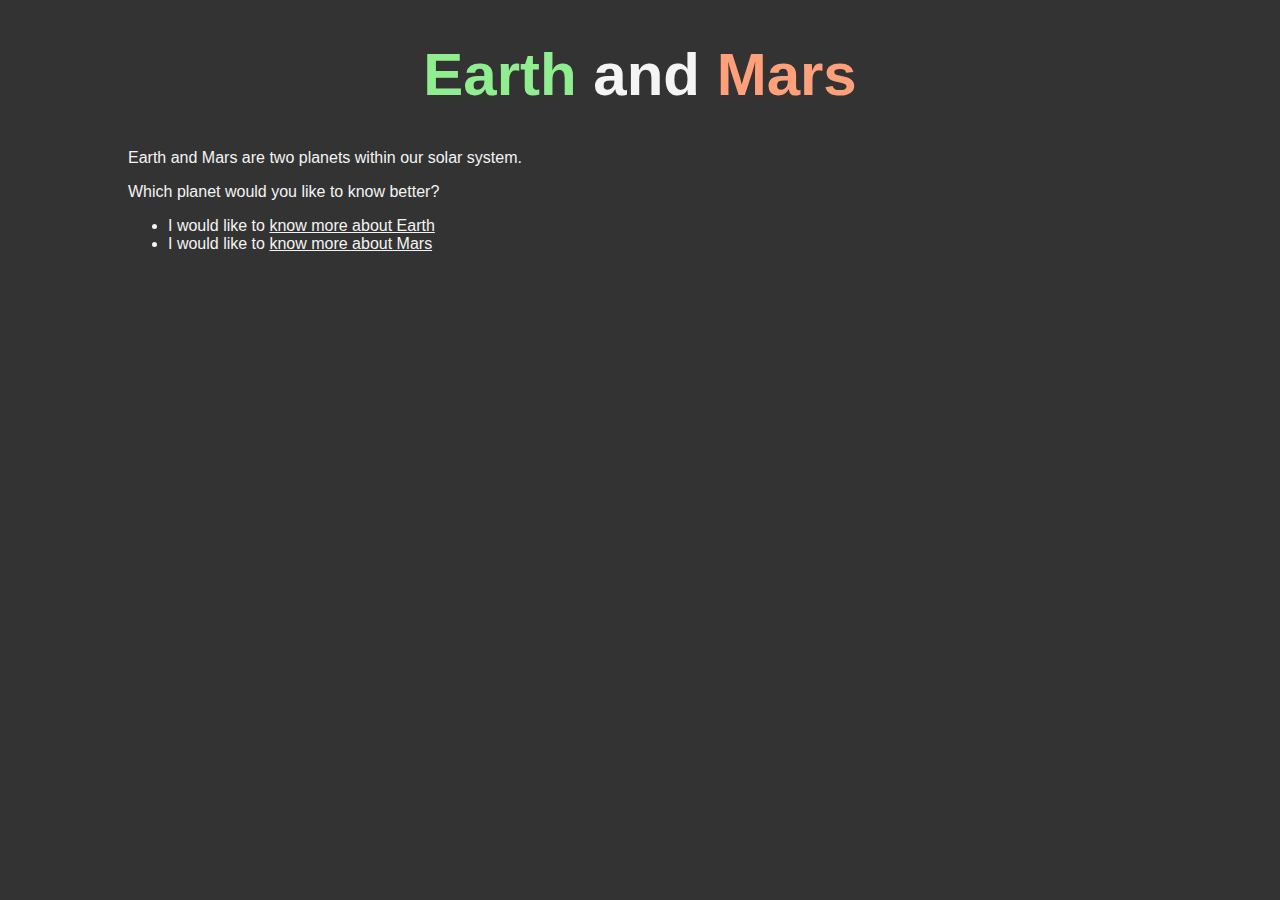
<file: index.html>
<!DOCTYPE html>
<html lang="en">
<head>
    <meta charset="UTF-8">
    <meta http-equiv="X-UA-Compatible" content="IE=edge">
    <meta name="viewport" content="width=device-width, initial-scale=1.0">
    <title>Home</title>
    <link rel="stylesheet" href="style.css">
</head>
<body>
<div class="container">
    <h1><span class="earth-title">Earth</span> and <span class="mars-title">Mars</span></h1>

    <p>
        Earth and Mars are two planets within our solar system.
    </p>

    <p>
        Which planet would you like to know better?
    </p>
    <ul>
        <li>
            I would like to
            <a href="./earth.html">know more about Earth</a>
        </li>
        <li>
            I would like to
            <a href="./mars.html">know more about Mars</a>
        </li>
    </ul>
</div>
</body>
</html>
</file>
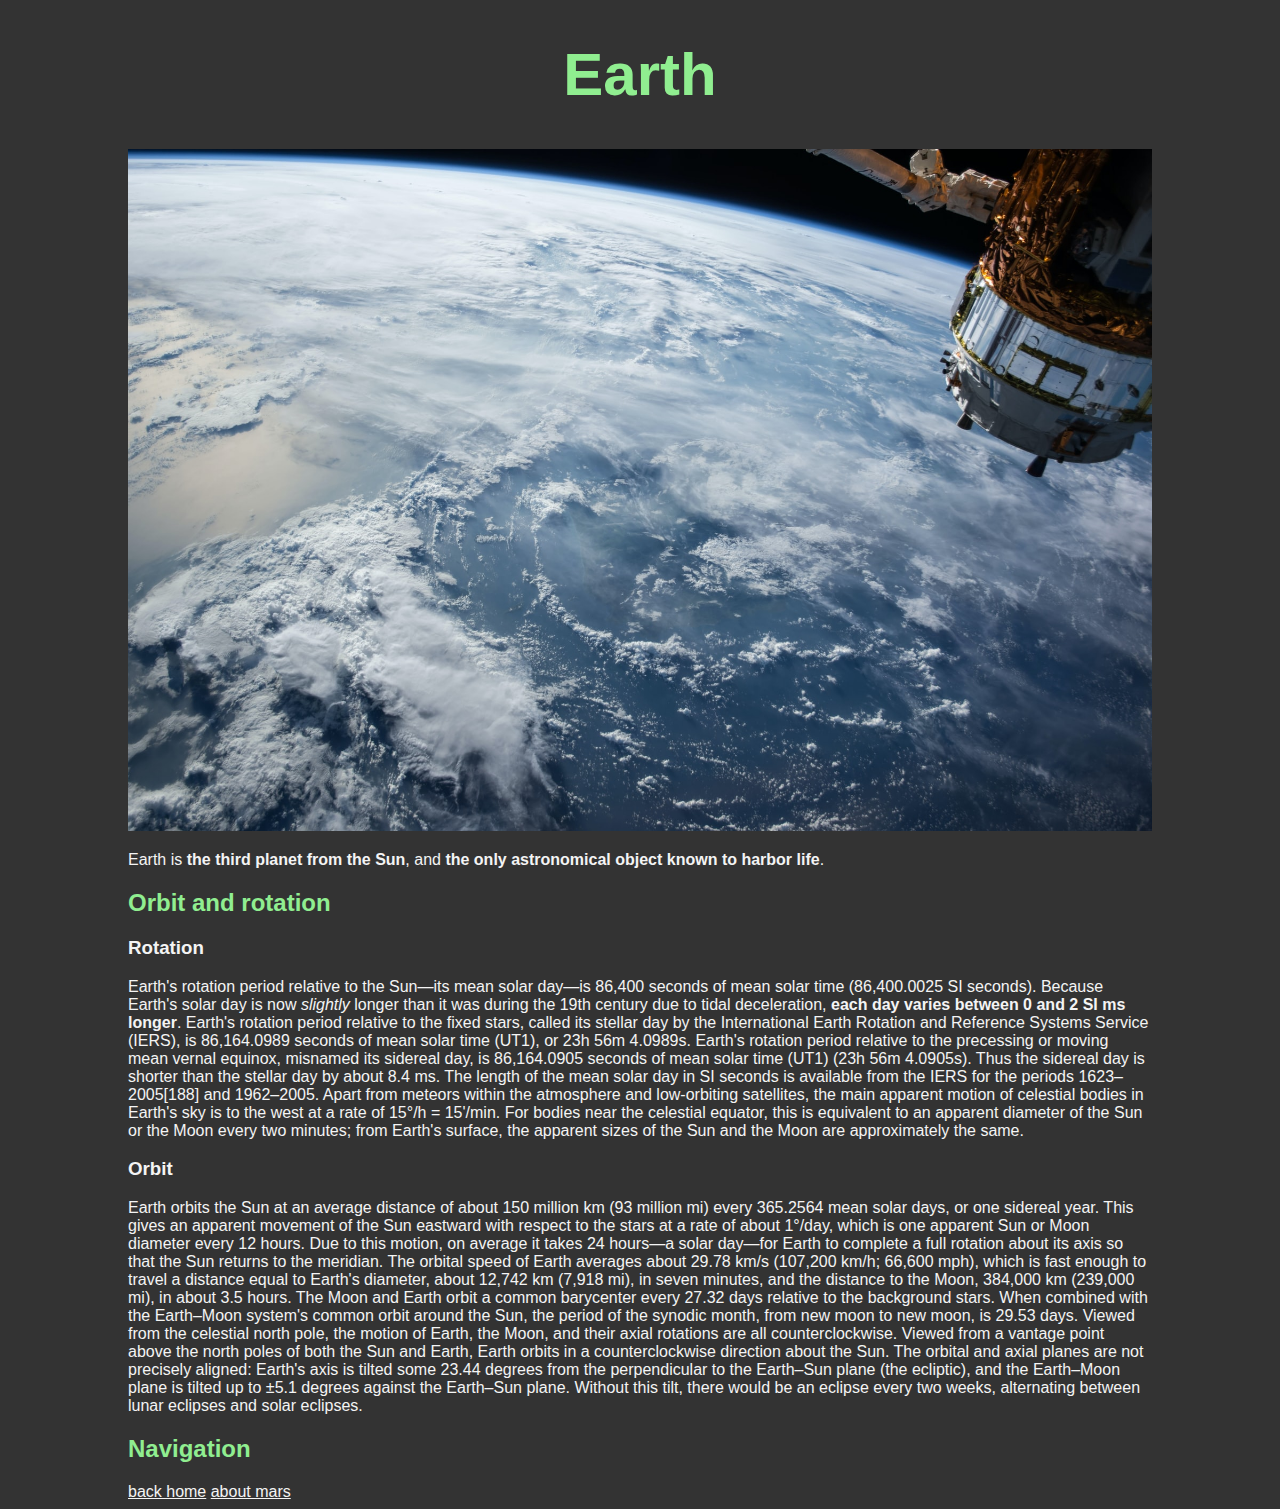
<file: earth.html>
<!DOCTYPE html>
<html lang="en">
<head>
    <meta charset="UTF-8">
    <meta http-equiv="X-UA-Compatible" content="IE=edge">
    <meta name="viewport" content="width=device-width, initial-scale=1.0">
    <title>Home</title>
    <link rel="stylesheet" href="style.css">
</head>
<body>
<div class="container">
    <h1 class="earth-title">Earth</h1>
    <img src="./images/earth.jpg" alt="Earth the 3rd planet from the Sun">
    <p>
        Earth is <strong>the third planet from the Sun</strong>, and <strong>the only astronomical object known to harbor life</strong>. 
    </p>

    <h2 class="earth-title">Orbit and rotation</h2>

    <h3>    Rotation    </h3>

    <p>
        Earth's rotation period relative to the Sun—its mean solar day—is 86,400 seconds of mean solar time (86,400.0025 SI seconds). 
        Because Earth's solar day is now <em>slightly</em> longer than it was during the 19th century due to tidal deceleration, <strong>each day varies between 0 and 2 SI ms longer</strong>.

        Earth's rotation period relative to the fixed stars, called its stellar day by the International Earth Rotation and Reference Systems Service (IERS), is 86,164.0989 seconds of mean solar time (UT1), or 23h 56m 4.0989s. 
        Earth's rotation period relative to the precessing or moving mean vernal equinox, misnamed its sidereal day, is 86,164.0905 seconds of mean solar time (UT1) (23h 56m 4.0905s). Thus the sidereal day is shorter than the stellar day by about 8.4 ms.
        The length of the mean solar day in SI seconds is available from the IERS for the periods 1623–2005[188] and 1962–2005.

        Apart from meteors within the atmosphere and low-orbiting satellites, the main apparent motion of celestial bodies in Earth's sky is to the west at a rate of 15°/h = 15'/min. 
        For bodies near the celestial equator, this is equivalent to an apparent diameter of the Sun or the Moon every two minutes; from Earth's surface, the apparent sizes of the Sun and the Moon are approximately the same.

    </p>

    <h3>Orbit</h3>

    <p>
        Earth orbits the Sun at an average distance of about 150 million km (93 million mi) every 365.2564 mean solar days, or one sidereal year. 
        This gives an apparent movement of the Sun eastward with respect to the stars at a rate of about 1°/day, which is one apparent Sun or Moon diameter every 12 hours. 
        Due to this motion, on average it takes 24 hours—a solar day—for Earth to complete a full rotation about its axis so that the Sun returns to the meridian. The orbital speed of Earth averages about 29.78 km/s (107,200 km/h; 66,600 mph), which is fast enough to travel a distance equal to Earth's diameter, about 12,742 km (7,918 mi), in seven minutes, and the distance to the Moon, 384,000 km (239,000 mi), in about 3.5 hours.

        The Moon and Earth orbit a common barycenter every 27.32 days relative to the background stars. 
        When combined with the Earth–Moon system's common orbit around the Sun, the period of the synodic month, from new moon to new moon, is 29.53 days. Viewed from the celestial north pole, the motion of Earth, the Moon, and their axial rotations are all counterclockwise. 
        Viewed from a vantage point above the north poles of both the Sun and Earth, Earth orbits in a counterclockwise direction about the Sun. The orbital and axial planes are not precisely aligned: Earth's axis is tilted some 23.44 degrees from the perpendicular to the Earth–Sun plane (the ecliptic), and the Earth–Moon plane is tilted up to ±5.1 degrees against the Earth–Sun plane. Without this tilt, there would be an eclipse every two weeks, alternating between lunar eclipses and solar eclipses.

    </p>

    <h2 class="earth-title">Navigation</h2>

    <a href="./index.html">back home</a>
    <a href="./mars.html">about mars</a>
</div>
</body>
</html>
</file>
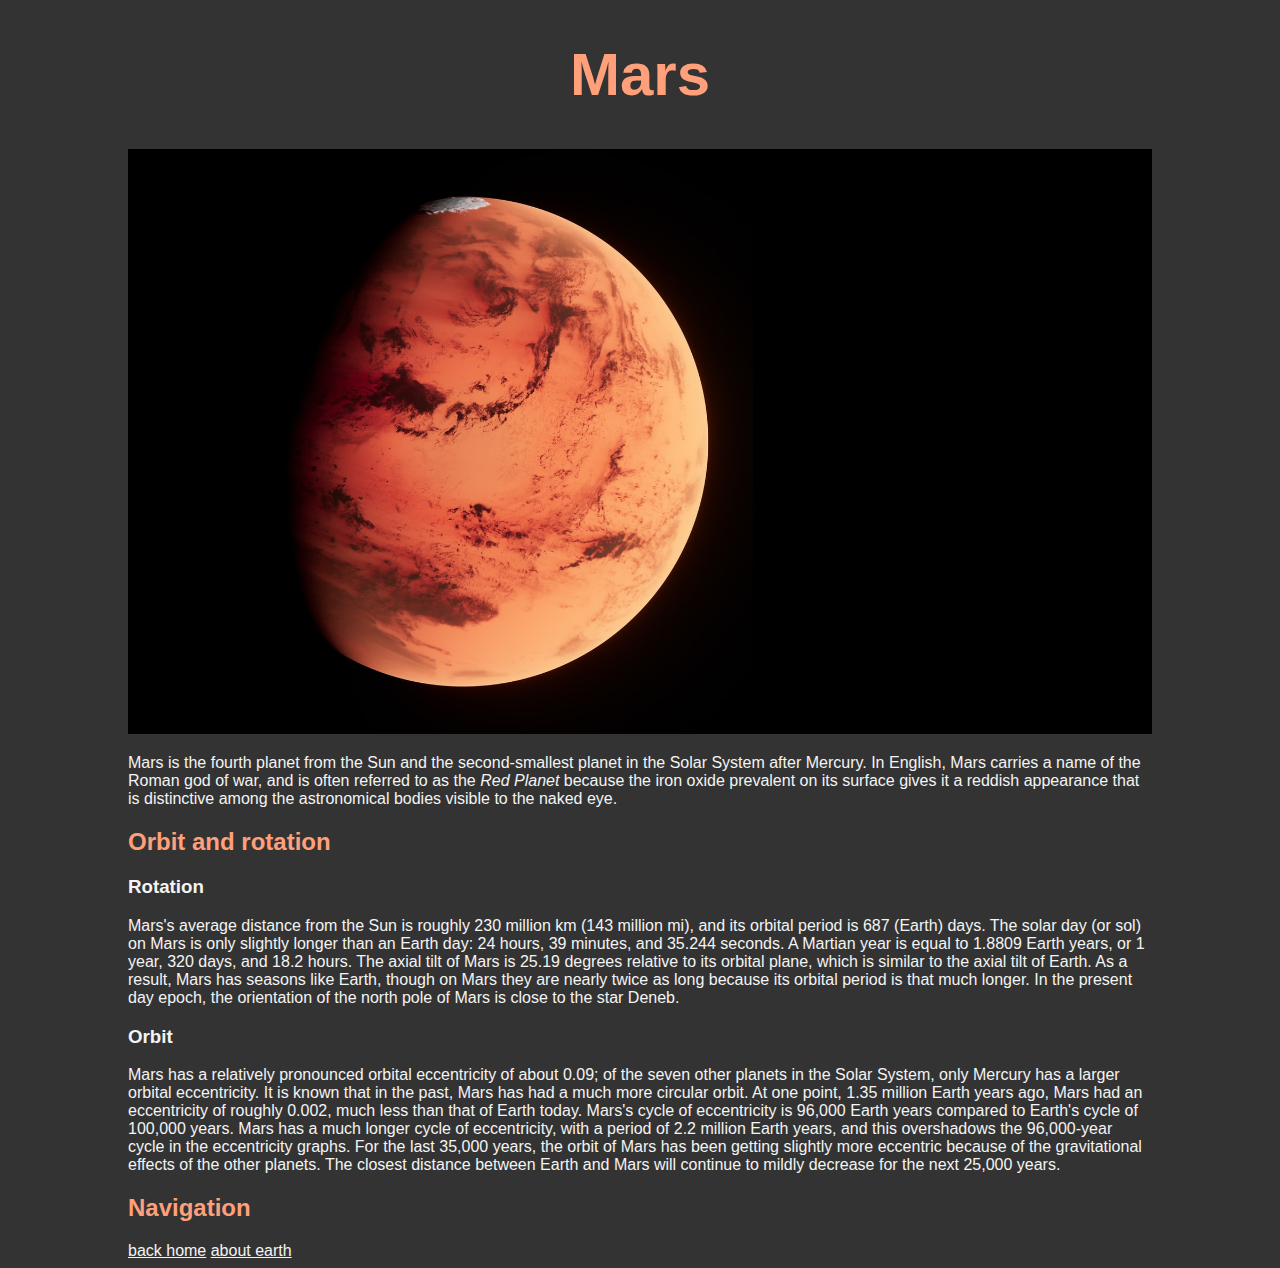
<file: mars.html>
<!DOCTYPE html>
<html lang="en">
<head>
    <meta charset="UTF-8">
    <meta http-equiv="X-UA-Compatible" content="IE=edge">
    <meta name="viewport" content="width=device-width, initial-scale=1.0">
    <title>Home</title>
    <link rel="stylesheet" href="style.css">
</head>
<body>
<div class="container">
    <h1 class="mars-title">Mars</h1>
    <img src="./images/mars.jpg" alt="Mars the Red planet. 4th from the Sun">
    <p>
        Mars is the fourth planet from the Sun and the second-smallest planet in the Solar System after Mercury. 

        In English, Mars carries a name of the Roman god of war, and is often referred to as the <em>Red Planet</em> because the iron oxide prevalent on its surface gives it a reddish appearance that is distinctive among the astronomical bodies visible to the naked eye.

    </p>

    
    <h2 class="mars-title">Orbit and rotation</h2>

    <h3>    Rotation    </h3>



    <p>
        Mars's average distance from the Sun is roughly 230 million km (143 million mi), and its orbital period is 687 (Earth) days. The solar day (or sol) on Mars is only slightly longer than an Earth day: 24 hours, 39 minutes, and 35.244 seconds. 
        A Martian year is equal to 1.8809 Earth years, or 1 year, 320 days, and 18.2 hours.

        The axial tilt of Mars is 25.19 degrees relative to its orbital plane, which is similar to the axial tilt of Earth. 
        As a result, Mars has seasons like Earth, though on Mars they are nearly twice as long because its orbital period is that much longer. 
        In the present day epoch, the orientation of the north pole of Mars is close to the star Deneb.

    </p>
  
    <h3>Orbit</h3>

    <p>
        Mars has a relatively pronounced orbital eccentricity of about 0.09; of the seven other planets in the Solar System, only Mercury has a larger orbital eccentricity. 
        It is known that in the past, Mars has had a much more circular orbit. At one point, 1.35 million Earth years ago, Mars had an eccentricity of roughly 0.002, much less than that of Earth today. 
        Mars's cycle of eccentricity is 96,000 Earth years compared to Earth's cycle of 100,000 years. Mars has a much longer cycle of eccentricity, with a period of 2.2 million Earth years, and this overshadows the 96,000-year cycle in the eccentricity graphs. 
        For the last 35,000 years, the orbit of Mars has been getting slightly more eccentric because of the gravitational effects of the other planets. 
        The closest distance between Earth and Mars will continue to mildly decrease for the next 25,000 years.
    </p>

    <h2 class="mars-title">Navigation</h2>

    <a href="./index.html">back home</a>
    <a href="./earth.html">about earth</a>
</div>
</body>
</html>
</file>
<file: style.css>
body {
    background-color: #333; 
    color: #f4f4f4;
}

.container {
    width: 1024px;
    margin: 0 auto;
    font-family: 'Lucida Sans', 'Lucida Sans Regular', 'Lucida Grande', 'Lucida Sans Unicode', Geneva, Verdana, sans-serif;
}

h1 {
    font-size: 60px;
    text-align: center;
}

img {
    width: 100%;
}

a {
    text-decoration: underline;
    color: #f4f4f4;
}
a:hover {
    text-decoration: none;
}

.earth-title {
    color: lightgreen;
}

.mars-title {
    color: lightsalmon;
}
</file>
